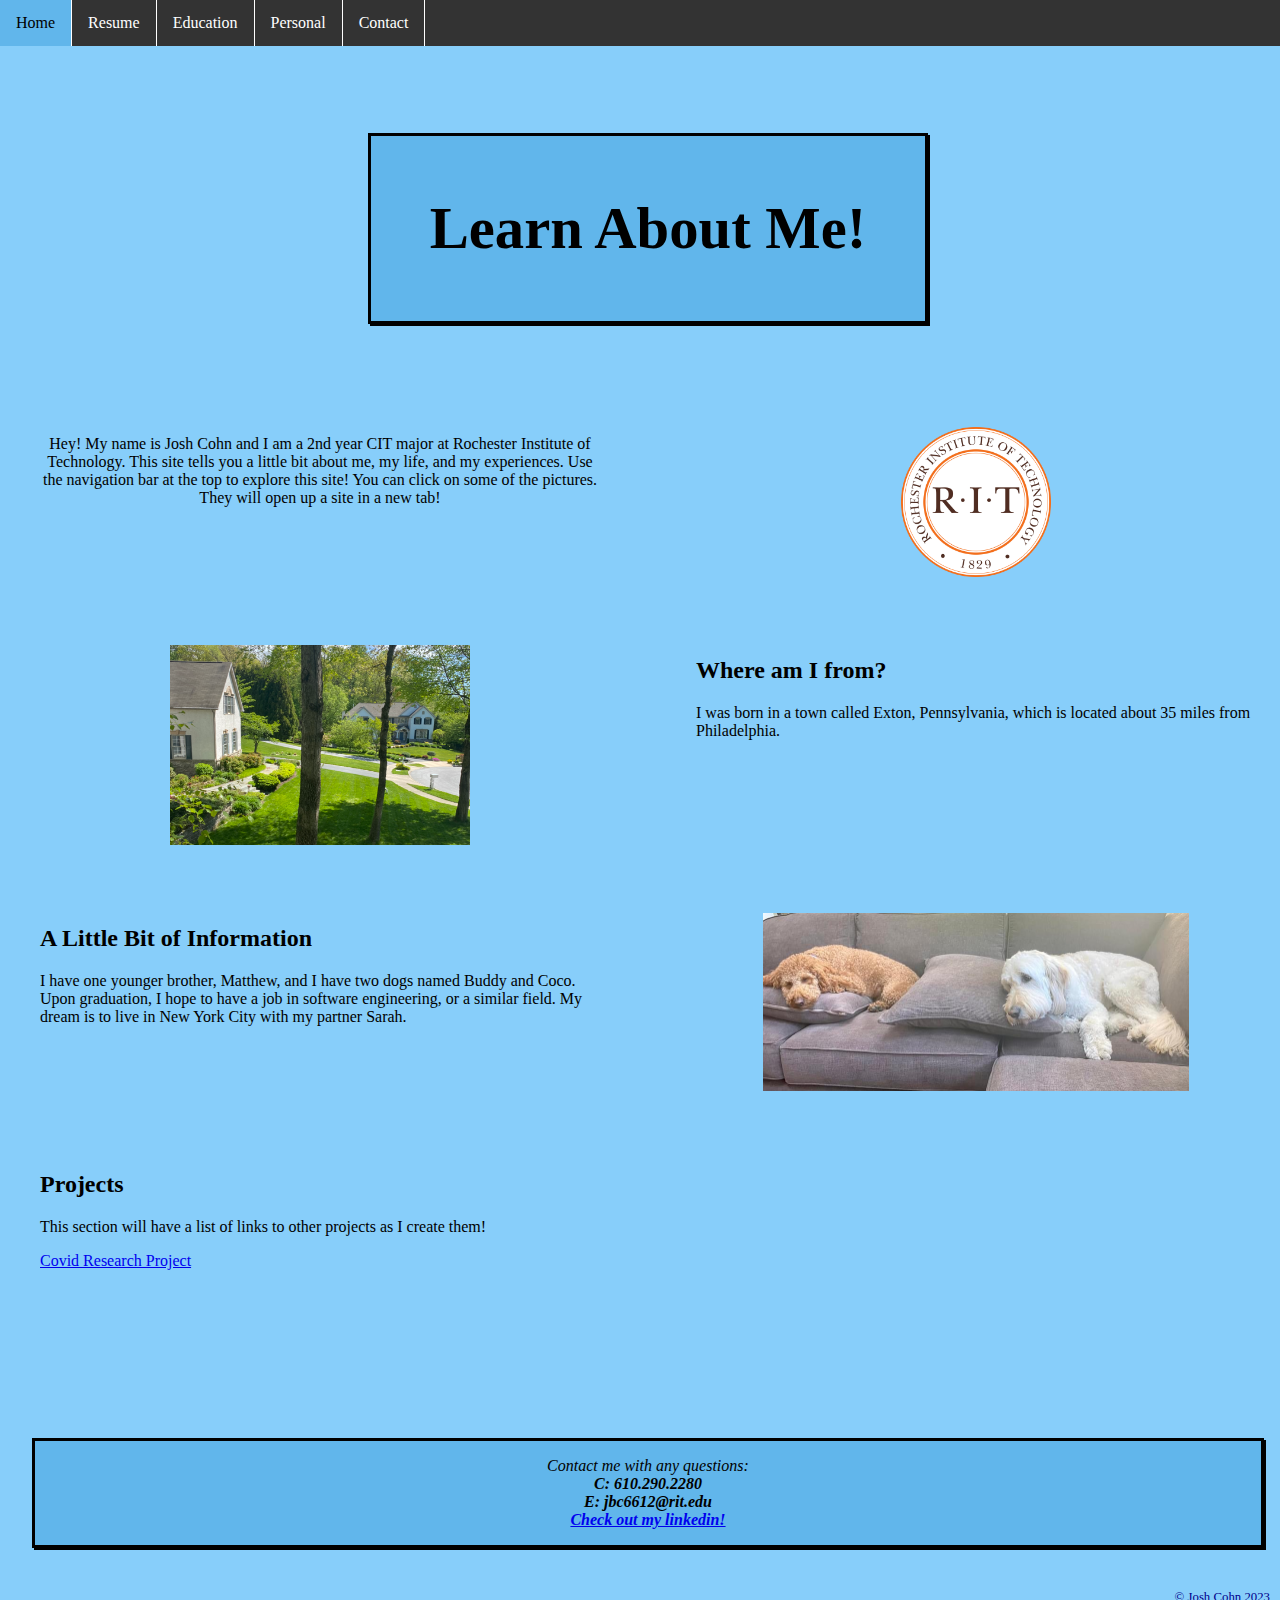
<file: index.html>
<!DOCTYPE html>
<html lang="en">
    <head>
        <title>About Me!</title> 
        <meta charset="utf-8">
        <meta name="viewport" content="width=device-width, initial-scale=1">
		<link rel="stylesheet" href="assets/CSS/styles.css">
	</head>
	
    <body>
		<div class="grid-container">
			<div class="navi">			
				<ul class="nav">
					<li class=nav><a class="active" href="index.html">Home</a></li>
					<li class=nav><a href="resume.html">Resume</a></li>
					<li class=nav><a href="education.html">Education</a></li>
					<li class=nav><a href="personal.html">Personal</a></li>
					<li class=nav><a href="contact.html">Contact</a></li>
				</ul>		
				
			</div>

			
			
			<div class="img1">
				<a href="https://www.rit.edu/" target="_blank"><img src="assets/media/rit.jpeg" alt="RIT logo" width="150" height="150"></a>
			</div>

			<div class="myhead">
				<h1 id=myHeader>Learn About Me!</h1>
			</div>
			


			<div class="header">
				<p>Hey! My name is Josh Cohn and I am a 2nd year CIT major at Rochester
				Institute of Technology. This site tells you a little bit
				about me, my life, and my experiences. Use the navigation bar
				at the top to explore this site! You can click on some of the pictures. They 
				will open up a site in a new tab!</p>
			</div>	

			<div class="img2">
				<a href="https://www.westwhiteland.org/" target="_blank"><img src="assets/media/exton.png" alt="Exton, PA" width="300" height="200"></a>
			</div>

			<div class="main1">
				<h2>Where am I from?</h2>
				<p>I was born in a town called Exton, Pennsylvania, which is located about
				35 miles from Philadelphia.</p>
			</div>
				
			<div class="img3">
				<a href="https://www.petfinder.com/" target="_blank"><img src="assets/media/dogs.png" alt="Dogs!" width="426" height="178"></a>
			</div>

			<div class="main2">
				<h2>A Little Bit of Information</h2>
				<p>I have one younger brother, Matthew, and I have two dogs named Buddy and Coco. Upon graduation, 
					I hope to have a job in software engineering, or a similar field. My dream is to live
					in New York City with my partner Sarah. </p>
			</div>

			<div class="main3">
				<h2 class=topSpace>Projects</h2>
				<p>This section will have a list of links to other projects as I create them!</p>
				
				<p><a href="projects/project2/index.html">Covid Research Project</a></p>
			</div>
				
			<div class="footer">
				<p class="contact" ><em>Contact me with any questions:<br /><strong>C: 610.290.2280<br />
				E: jbc6612@rit.edu<br /><a href="https://www.linkedin.com/in/josh-cohn-2226061ba/" target="_blank">Check out my linkedin!</a></strong></em></p>
				</div>	
				
				
			</div>

			<footer><p class="copyright">&copy; Josh Cohn 2023</p></footer>
			
		</div>
    </body>
</html>
</file>
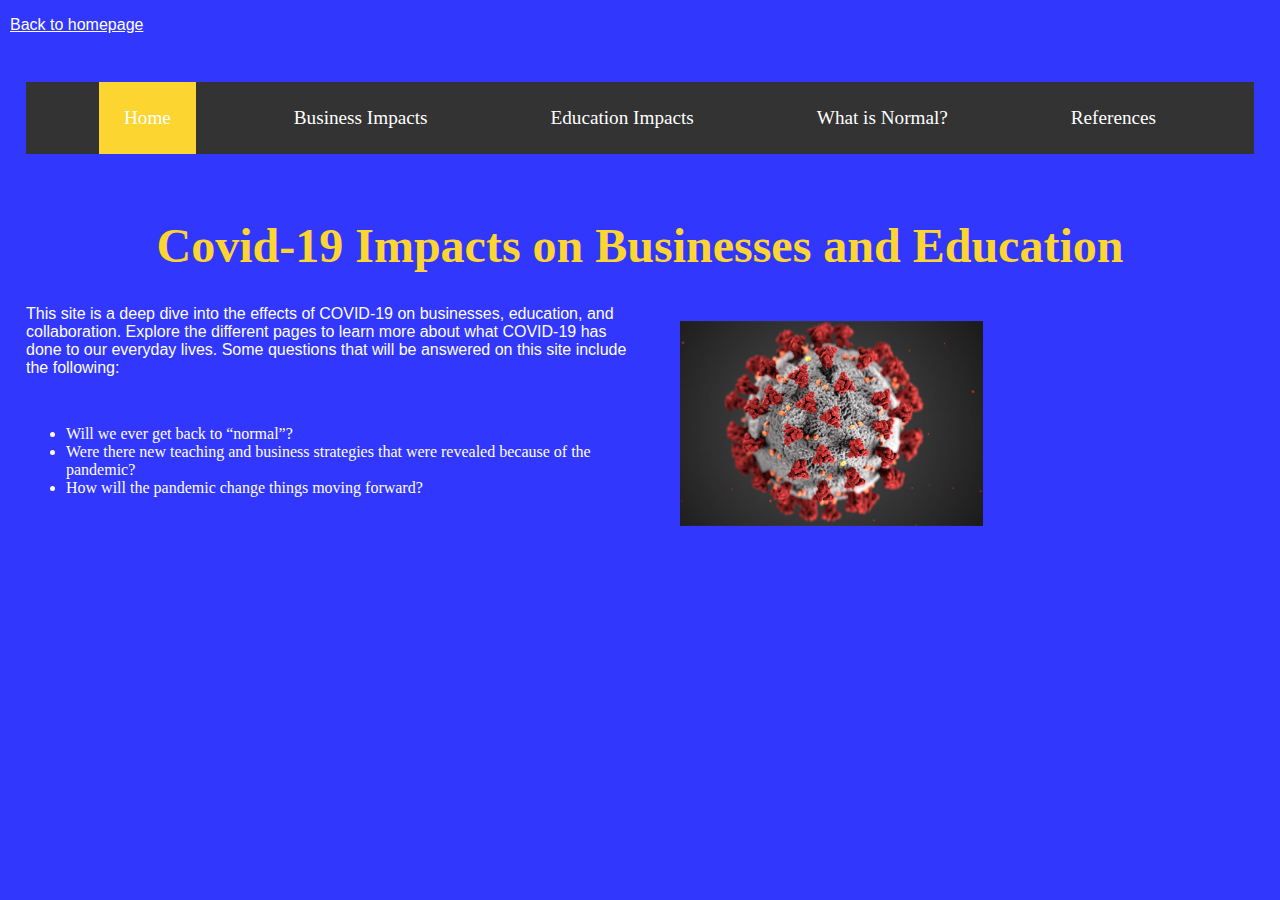
<file: projects/project2/index.html>
<!DOCTYPE html>
<html lang="en">
    <head>
        <title>Covid Impacts on Businesses, Education, and Colaboration</title> 
        <meta charset="utf-8">
        <meta name="viewport" content="width=device-width, initial-scale=1">
		<link rel="stylesheet" href="assets/CSS/style.css">
	</head>
	
    <body>
        <p><a href="../../index.html">Back to homepage</a></p>
        <div class="index-grid">
            <div class="nav">
                <ul class=nav>
                    <li class=nav><a class="active" href="index.html">Home</a></li>
                    <li class=nav><a href="business.html">Business Impacts</a></li>
                    <li class=nav><a href="education.html">Education Impacts</a></li>
                    <li class=nav><a href="normal.html">What is Normal?</a></li>
                    <li class=nav><a href="references.html">References</a></li>
                </ul>
            </div>

            <div class="header">
                <h1 id="myHeader">Covid-19 Impacts on Businesses and Education</h1>
            </div>
            
            <div class="main">
                <p>This site is a deep dive into the effects of COVID-19 on
                    businesses, education, and collaboration. Explore the different
                    pages to learn more about what COVID-19 has done to our
                    everyday lives. Some questions that will be answered on this site include the following:
                </p>

                <ul>
                    <li>Will we ever get back to “normal”?</li>
                    <li>Were there new teaching and business strategies that were revealed because of the pandemic?</li>
                    <li>How will the pandemic change things moving forward?</li>
                </ul>
            </div>

            <div class="img1">
                <img class="center" src="assets/media/cov.jpg" alt="Covid Molecule" height="auto" width="50%">
            </div>

        </div>
    </body>
</html>
</file>
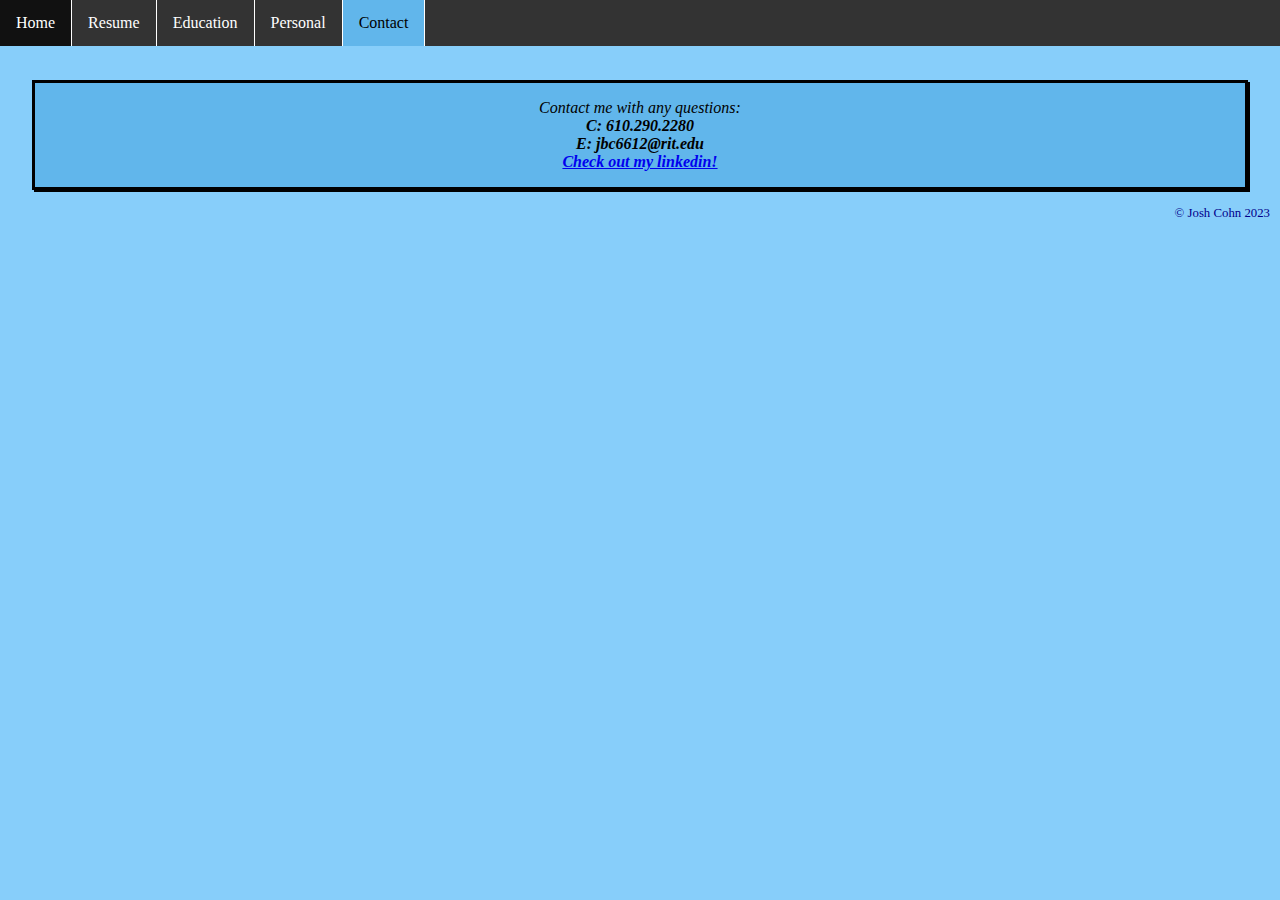
<file: contact.html>
<!DOCTYPE html>
<html lang="en">
    <head>
        <title>Contact Me!</title> 
        <meta charset="utf-8">
        <meta name="viewport" content="width=device-width, initial-scale=1">
		<link rel="stylesheet" href="assets/CSS/styles.css">
	</head>
	
    <body>
		<div class="navi">			
			<ul class=nav>
				<li class=nav><a href="index.html">Home</a></li>
				<li class=nav><a href="resume.html">Resume</a></li>
				<li class=nav><a href="education.html">Education</a></li>
				<li class=nav><a href="personal.html">Personal</a></li>
				<li class=nav><a class="active" href="contact.html">Contact</a></li>
			</ul>			
		</div>
		
		<div class="footer">	
			
			<p class="contact" ><em>Contact me with any questions:<br /><strong>C: 610.290.2280<br />
			E: jbc6612@rit.edu<br /><a href="https://www.linkedin.com/in/josh-cohn-2226061ba/" target="_blank">Check out my linkedin!</a></strong></em></p>
		</div>	
		
		<footer><p class="copyright">&copy; Josh Cohn 2023</p></footer>
		
		
    </body>
</html>
</file>
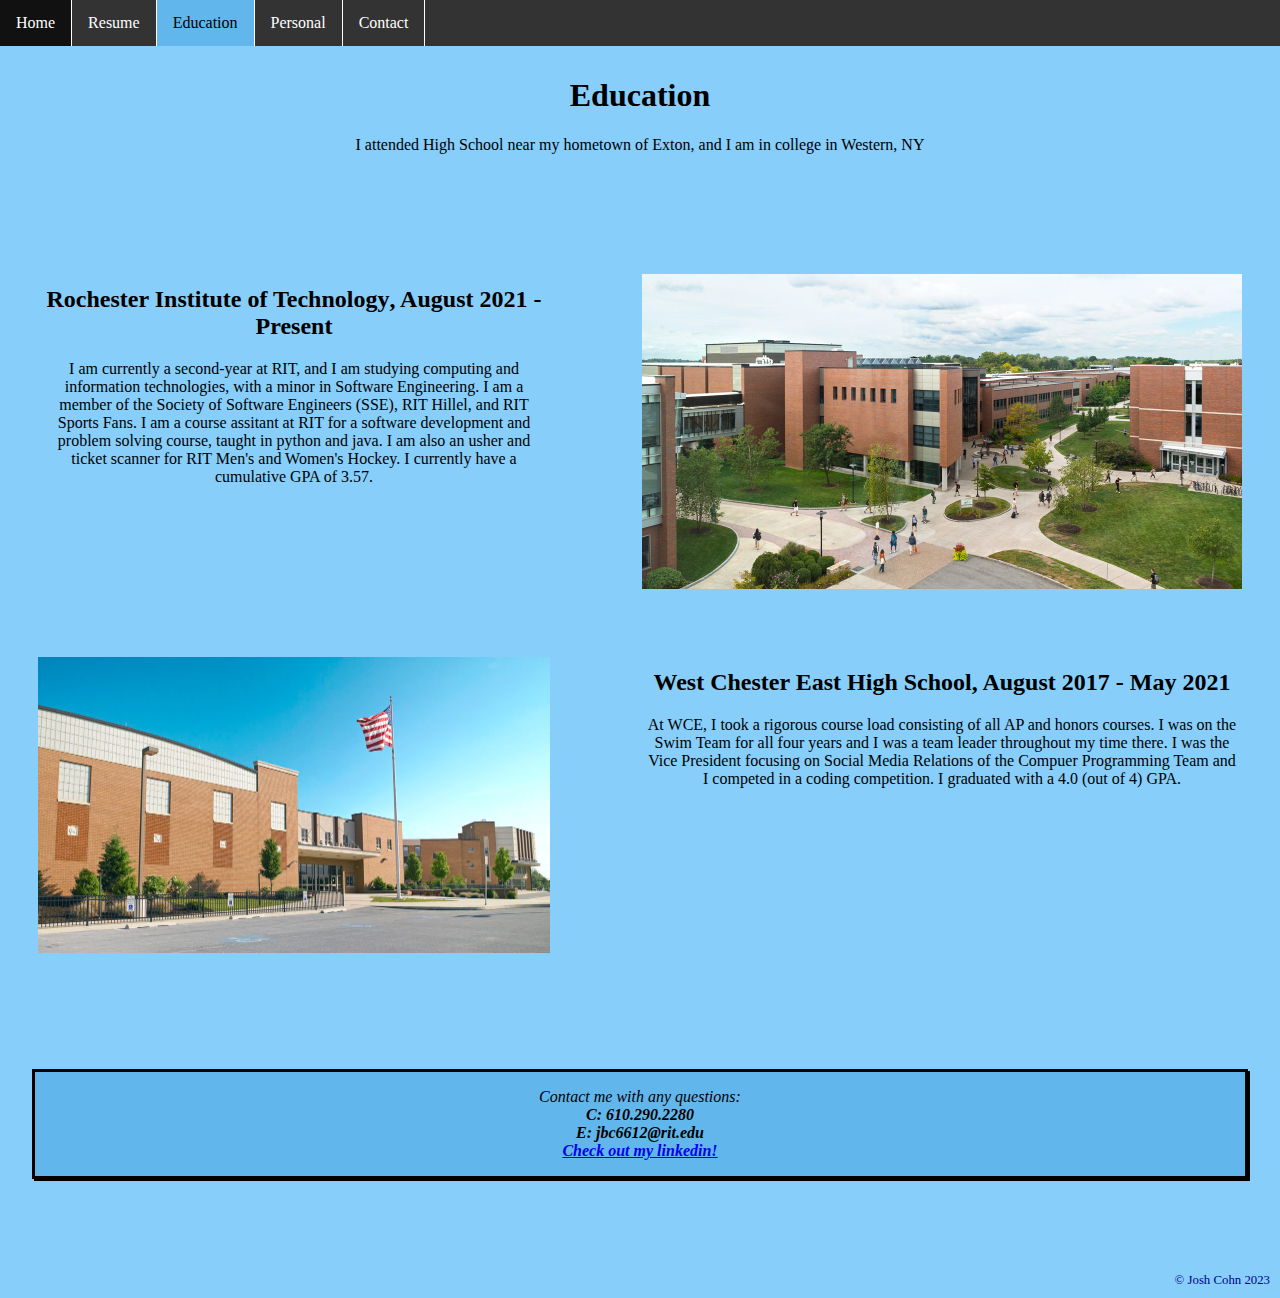
<file: education.html>
<!DOCTYPE html>
<html lang="en">
    <head>
        <title>Education</title> 
        <meta charset="utf-8">
        <meta name="viewport" content="width=device-width, initial-scale=1">
		<link rel="stylesheet" href="assets/CSS/styles.css">
	</head>
	
    <body>
		<div class="edu-container">
			<div class="navi">			
				<ul class=nav>
					<li class=nav><a href="index.html">Home</a></li>
					<li class=nav><a href="resume.html">Resume</a></li>
					<li class=nav><a class="active" href="education.html">Education</a></li>
					<li class=nav><a href="personal.html">Personal</a></li>
					<li class=nav><a href="contact.html">Contact</a></li>
				</ul>
			</div>

			<div class="header">
				<h1>Education</h1>
				<p>I attended High School near my hometown of Exton, and I am in college in Western, NY</p>
			</div>

			<div class="img1">
				<a href="https://www.rit.edu/" target="_blank"><img src="assets/media/rit_campus.jpg" alt="RIT campus" width="600" height="315"></a>
			</div>

			<div class="main1">
				<h2><strong>Rochester Institute of Technology</strong>, August 2021 - Present</h2>
				
				<p>I am currently a second-year at RIT, and I am studying computing and information technologies, with a minor in 
					Software Engineering. I am
					a member of the Society of Software Engineers (SSE), RIT Hillel, and RIT Sports Fans. I am a course assitant at RIT for
					a software development and problem solving course, taught in python and java. I am also an usher and ticket
					scanner for RIT Men's and Women's Hockey. I currently have a cumulative GPA of 3.57.
				</p>
			</div>

			<br>
			<br>
			
			<div class="img2">
				<a href="https://www.wcasd.net/ehs" target="_blank"><img src="assets/media/EHS.jpg" alt="East High School campus" width="512" height="296"></a>
			</div>

			<div class="main2">

				<h2><strong>West Chester East High School</strong>, August 2017 - May 2021</h2>
				<p>
					At WCE, I took a rigorous course load consisting of all AP and honors courses. I was on the Swim Team for all
					four years and I was a team leader throughout my time there. I was the Vice President focusing on Social Media
					Relations of the Compuer Programming Team and I competed in a coding competition. I graduated with a 4.0 (out of 4)
					GPA.
				</p>
			</div>
		
			<div class="footer">
				<p class="contact" ><em>Contact me with any questions:<br /><strong>C: 610.290.2280<br />
				E: jbc6612@rit.edu<br /><a href="https://www.linkedin.com/in/josh-cohn-2226061ba/" target="_blank">Check out my linkedin!</a></strong></em></p>
			</div>
		</div>	
		
		<footer><p class="copyright">&copy; Josh Cohn 2023</p></footer>
		
		
    </body>
</html>
</file>
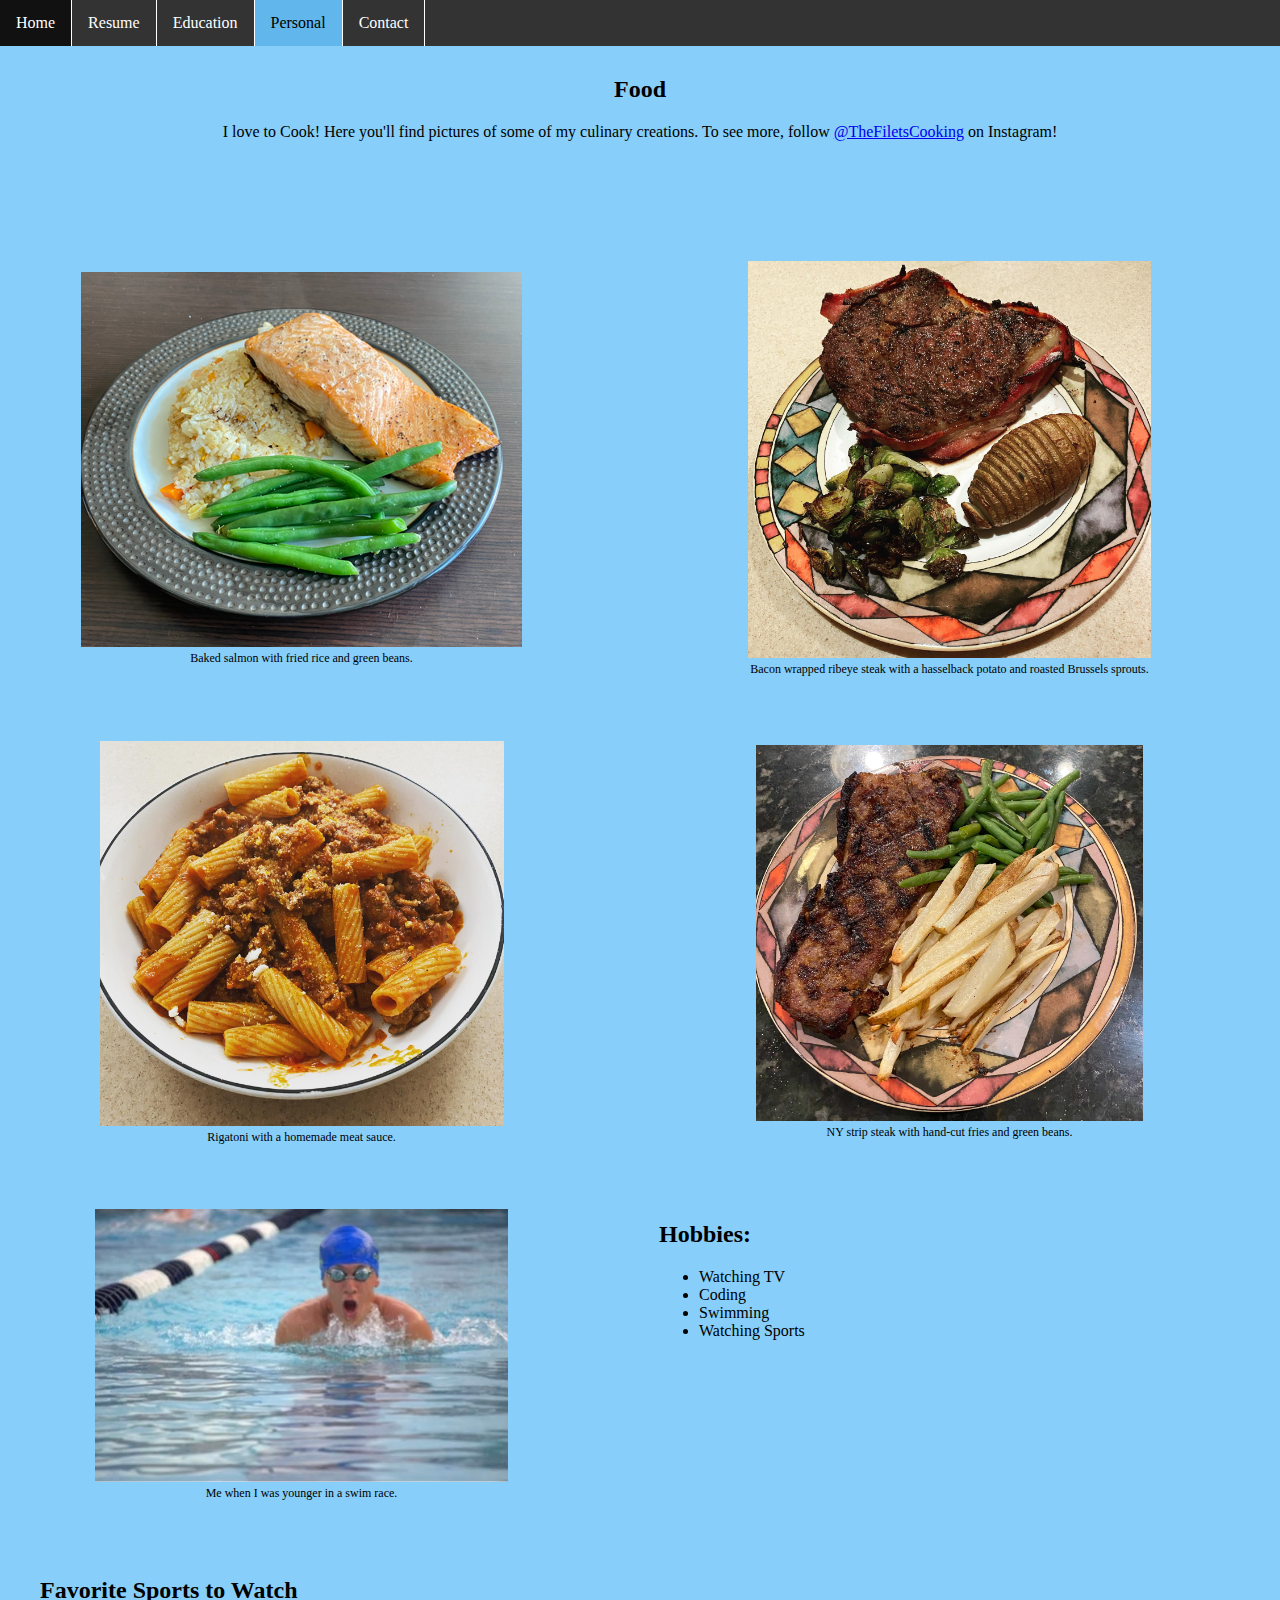
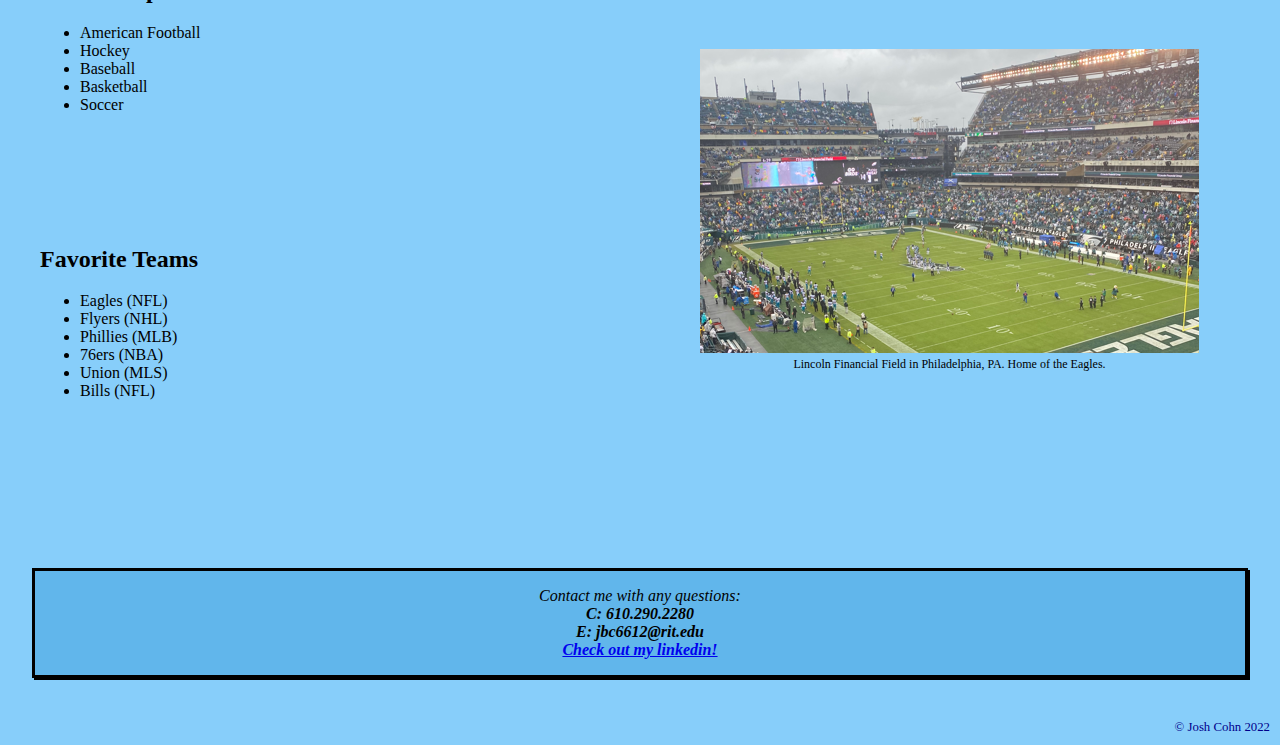
<file: personal.html>
<!DOCTYPE html>
<html lang="en">
    <head>
        <title>Personal</title> 
        <meta charset="utf-8">
        <meta name="viewport" content="width=device-width, initial-scale=1">
		<link rel="stylesheet" href="assets/CSS/styles.css">
	</head>
	
    <body>
		<div class="food-container">
			<div class="navi">		
				<ul class=nav>
					<li class=nav><a href="index.html">Home</a></li>
					<li class=nav><a href="resume.html">Resume</a></li>
					<li class=nav><a href="education.html">Education</a></li>
					<li class=nav><a class="active" href="personal.html">Personal</a></li>
					<li class=nav><a href="contact.html">Contact</a></li>
				</ul>
			</div>
			
			<div class="header">
				<h2>Food</h2>
				<p>I love to Cook! Here you'll find pictures of some of my culinary creations. To see more, follow <a href="https://www.instagram.com/thefiletscooking/" target="_blank">@TheFiletsCooking</a> on Instagram!</p>
			</div>	
			
			<div class="img1">
				<img src="assets/media/salmon.png" alt="Salmon">
				<figcaption>Baked salmon with fried rice and green beans.</figcaption>
			</div>

			<div class="img2">
				<img src="assets/media/baconSteak.png" alt="Bacon Wrapped Steak">
				<figcaption>Bacon wrapped ribeye steak with a hasselback potato and roasted Brussels sprouts.</figcaption>
			</div>

			<div class="img3">
				<img src="assets/media/meatSauce.png" alt="Meat Sauce">
				<figcaption>Rigatoni with a homemade meat sauce.</figcaption>
			</div>

			<div class="img4">
				<img src="assets/media/steak.png" alt="Steak">
				<figcaption>NY strip steak with hand-cut fries and green beans.</figcaption>
			</div>
			
			<div class="main1">
				<h2>Hobbies:</h2>	
				<ul>
					<li>Watching TV</li>
					<li>Coding</li>
					<li>Swimming</li>
					<li>Watching Sports</li>
				</ul>
			</div>
				
			<div class="img5">
				<img src="assets/media/swim.jpg" alt="Swimming" width="413" height="273">
				<figcaption>Me when I was younger in a swim race.</figcaption>
			</div>
			
			
			<div class="main2">
				<h2>Favorite Sports to Watch</h2>
				<ul>
					<li>American Football</li>
					<li>Hockey</li>
					<li>Baseball</li>
					<li>Basketball</li>
					<li>Soccer</li>
				</ul>
			</div>
			
			<div class="img6">
				<a href="https://www.lincolnfinancialfield.com/" target="_blank"><img src="assets/media/eagles.png" alt="Eagles Game"></a>
				<figcaption>Lincoln Financial Field in Philadelphia, PA. Home of the Eagles.</figcaption>
			</div>
			
			<div class="main3">
				<h2>Favorite Teams</h2>
				<ul>
					<li>Eagles (NFL)</li>
					<li>Flyers (NHL)</li>
					<li>Phillies (MLB)</li>
					<li>76ers (NBA)</li>
					<li>Union (MLS)</li>
					<li>Bills (NFL)</li>
				</ul>
			</div>	
			
			<div class="footer">
				<p class="contact" ><em>Contact me with any questions:<br /><strong>C: 610.290.2280<br />
				E: jbc6612@rit.edu<br /><a href="https://www.linkedin.com/in/josh-cohn-2226061ba/" target="_blank">Check out my linkedin!</a></strong></em></p>
			</div>
		</div>

		<footer><p class="copyright">&copy; Josh Cohn 2022</p></footer>
		
		
    </body>
</html>
</file>
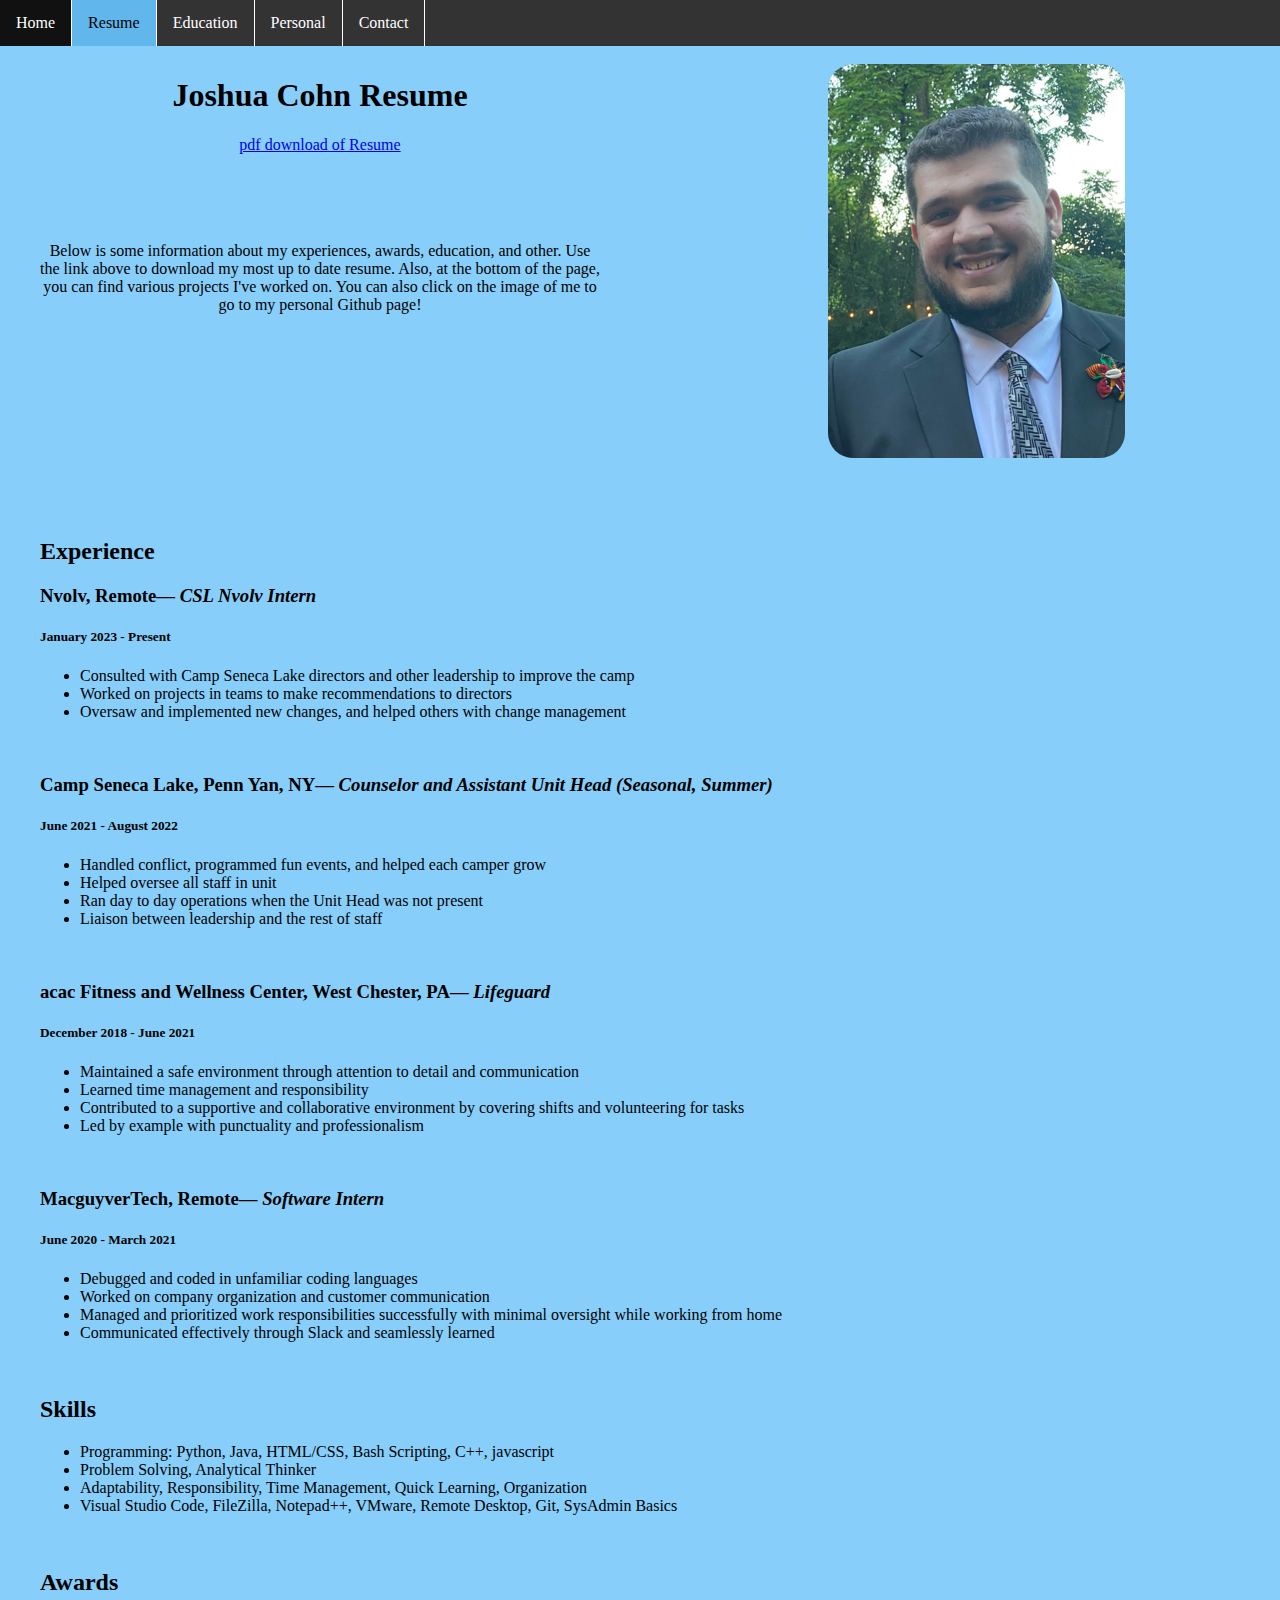
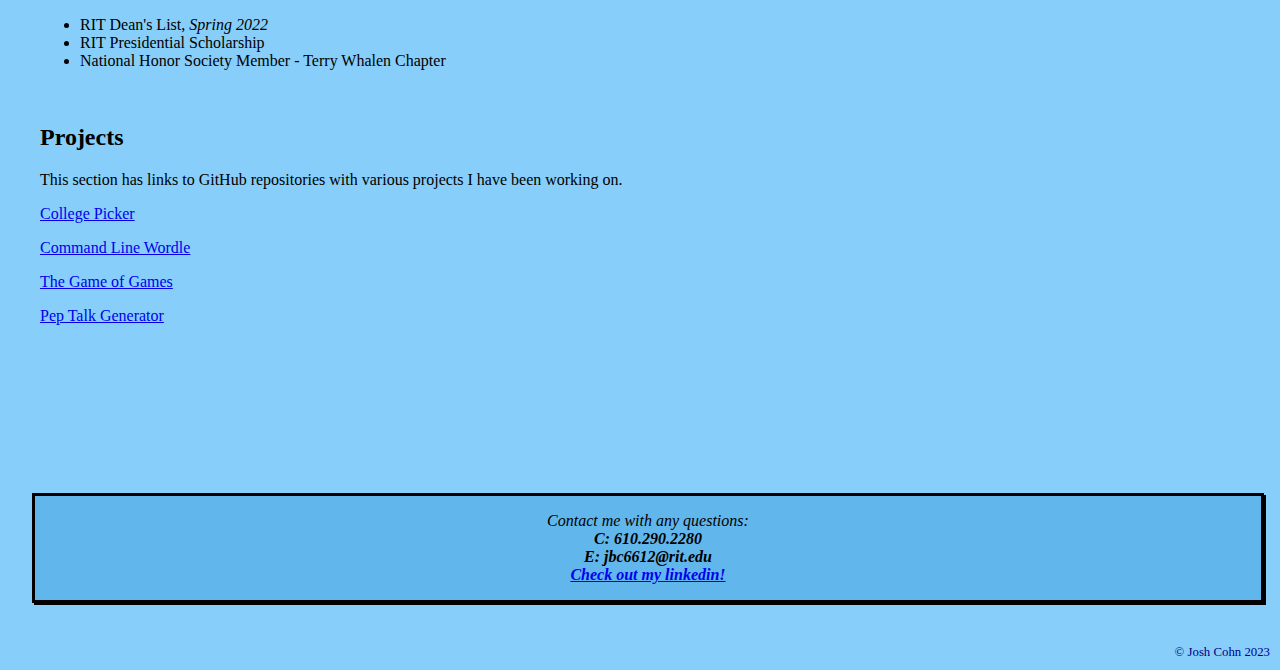
<file: resume.html>
<!DOCTYPE html>
<html lang="en">
    <head>
        <title>Resume</title> 
        <meta charset="utf-8">
        <meta name="viewport" content="width=device-width, initial-scale=1">
		<link rel="stylesheet" href="assets/CSS/styles.css">
	</head>
	
    <body>
		<div class="resume-container">
			<div class="navi">			
				<ul class=nav>
					<li class=nav><a href="index.html">Home</a></li>
					<li class=nav><a class="active" href="resume.html">Resume</a></li>
					<li class=nav><a href="education.html">Education</a></li>
					<li class=nav><a href="personal.html">Personal</a></li>
					<li class=nav><a href="contact.html">Contact</a></li>
				</ul>
			</div>

			<div class="header">
				<h1>Joshua Cohn Resume</h1>
				<a href="assets/Cohn_resume.pdf" download>pdf download of Resume</a>
				<br>
				<br>
				<br>
				<br>
				<br>
				<p>Below is some information about my experiences, awards, education, and other.
					Use the link above to download my most up to date resume. Also, at the bottom
					of the page, you can find various projects I've worked on. You can also
					click on the image of me to go to my personal Github page!
				</p>
			</div>

			<div class="img1">
				<a href ="https://github.com/joshcohn27" target="_blank"><img src="assets/media/cohn.png" alt="Josh Cohn" style="border-radius: 25px;"></a>
			</div>
			

			<div class="main1">
				<div>
					<h2>Experience</h2>
					<div>
						<h3><strong>Nvolv, </strong>Remote&mdash; <em>CSL Nvolv Intern</em></h3>
						<h5>January 2023 - Present</h5>
						<ul>
							<li>Consulted with Camp Seneca Lake directors and other leadership to improve the camp</li>
							<li>Worked on projects in teams to make recommendations to directors</li>
							<li>Oversaw and implemented new changes, and helped others with change management</li>
						</ul>
					</div>	
					
					<br>
					<h3><strong>Camp Seneca Lake, </strong>Penn Yan, NY&mdash; <em>Counselor and Assistant Unit Head (Seasonal, Summer)</em></h3>
					<h5>June 2021 - August 2022</h5>
					<ul>
						<li>Handled conflict, programmed fun events, and helped each camper grow</li>
						<li>Helped oversee all staff in unit</li>
						<li>Ran day to day operations when the Unit Head was not present</li>
						<li>Liaison between leadership and the rest of staff</li>
					</ul>
				</div>

				<br>
				<div>
					<h3><strong>acac Fitness and Wellness Center, </strong>West Chester, PA&mdash; <em>Lifeguard</em></h3>
					<h5>December 2018 - June 2021</h5>
					<ul>
						<li>Maintained a safe environment through attention to detail and communication</li>
						<li>Learned time management and responsibility</li>
						<li>Contributed to a supportive and collaborative environment by covering shifts and volunteering for tasks</li>
						<li>Led by example with punctuality and professionalism</li>
					</ul>
				</div>

				<br>
				
				<div>
					<h3><strong>MacguyverTech, </strong>Remote&mdash; <em>Software Intern</em></h3>
					<h5>June 2020 - March 2021</h5>
					<ul>
						<li>Debugged and coded in unfamiliar coding languages</li>
						<li>Worked on company organization and customer communication</li>
						<li>Managed and prioritized work responsibilities successfully with minimal oversight while working from home</li>
						<li>Communicated effectively through Slack and seamlessly learned</li>
					</ul>
				</div>	
				
				<br>

				<div>
					<h2>Skills</h2>
					<ul>
						<li>Programming: Python, Java, HTML/CSS, Bash Scripting, C++, javascript</li>
						<li>Problem Solving, Analytical Thinker</li>
						<li>Adaptability, Responsibility, Time Management, Quick Learning, Organization</li>
						<li>Visual Studio Code, FileZilla, Notepad++, VMware, Remote Desktop, Git, SysAdmin Basics</li>
					</ul>
				</div>	
				
				<br>

				<div>
					<h2>Awards</h2>
					<ul>
						<li>RIT Dean's List, <em>Spring 2022</em></li>
						<li>RIT Presidential Scholarship</li>
						<li>National Honor Society Member - Terry Whalen Chapter</li>
					</ul>
				</div>	
				
				<br>
				
				<div>
					<h2>Projects</h2>
					<p>This section has links to GitHub repositories with various projects I have been working on.</p>
					<p><a href="https://github.com/joshcohn27/CollegePicker" target="_blank">College Picker</a></p>
					<p><a href="https://github.com/joshcohn27/Command_Line_Wordle" target="_blank">Command Line Wordle</a></p>
					<p><a href="https://github.com/joshcohn27/BrickHack8" target="_blank">The Game of Games</a></p>
					<p><a href="https://github.com/joshcohn27/PepTalkGenerator" target="_blank">Pep Talk Generator</a></p>
					
				</div>	
			</div>	

				
			<div class="footer">	
				<p class="contact" ><em>Contact me with any questions:<br /><strong>C: 610.290.2280<br />
				E: jbc6612@rit.edu<br /><a href="https://www.linkedin.com/in/josh-cohn-2226061ba/" target="_blank">Check out my linkedin!</a></strong></em></p>
			</div>

		</div>		
		
		<footer><p class="copyright">&copy; Josh Cohn 2023</p></footer>
		
		
    </body>
</html>
</file>
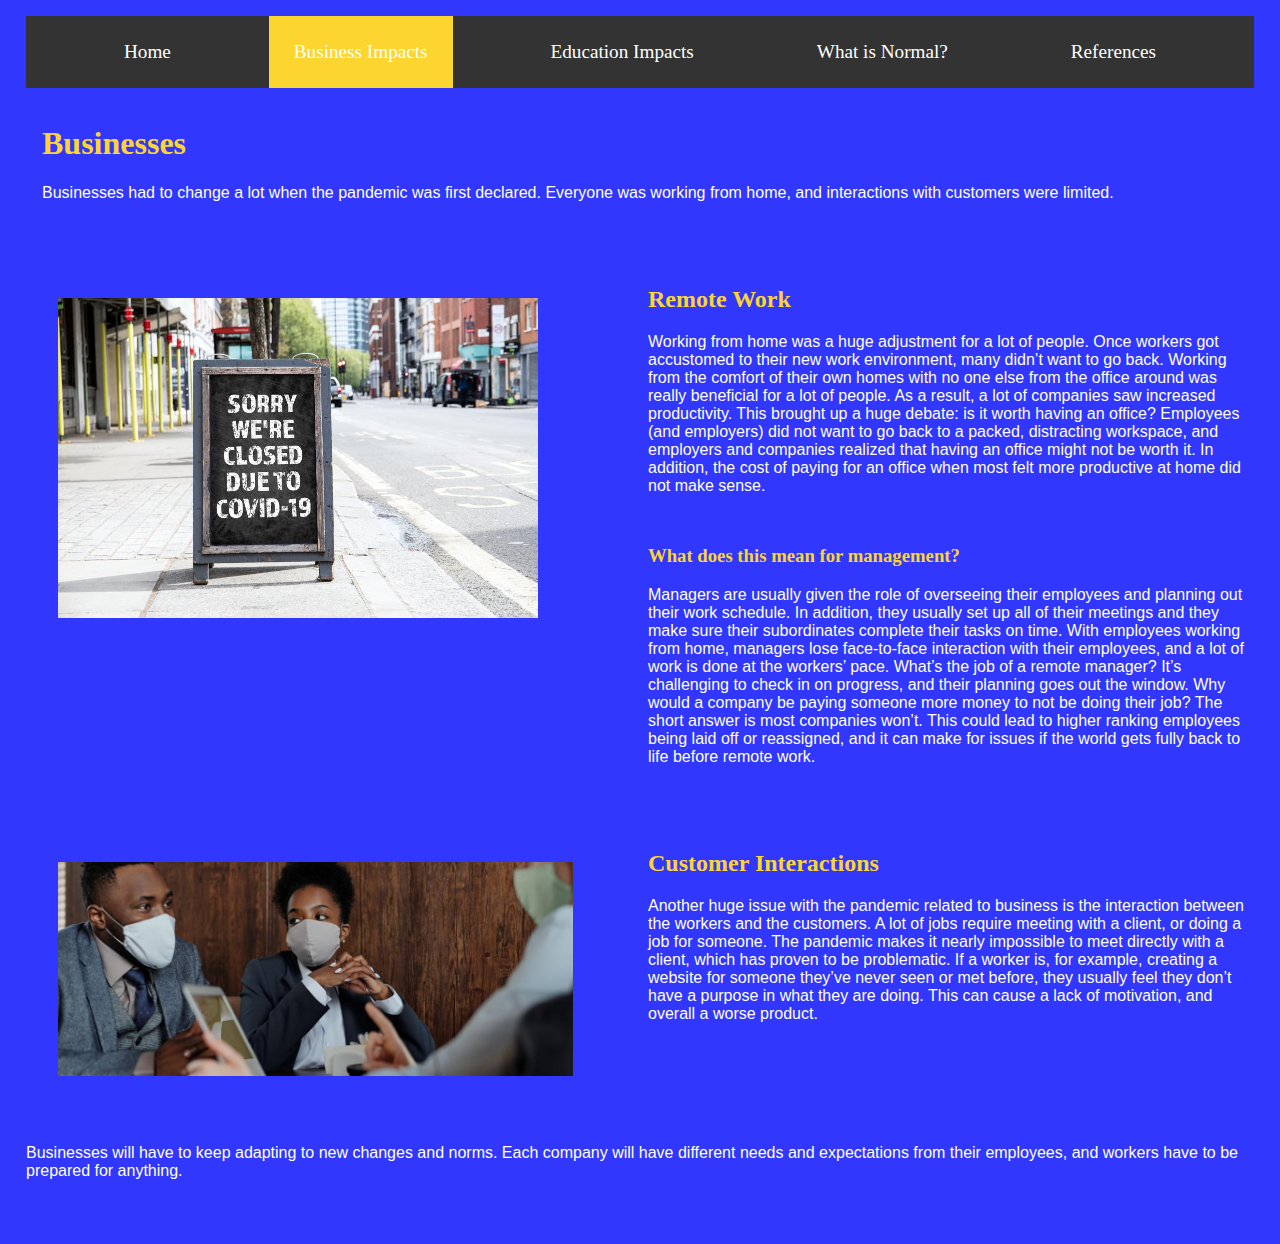
<file: projects/project2/business.html>
<!DOCTYPE html>
<html lang="en">
    <head>
        <title>Business Impacts</title> 
        <meta charset="utf-8">
        <meta name="viewport" content="width=device-width, initial-scale=1">
		<link rel="stylesheet" href="assets/CSS/style.css">
	</head>
	
    <body>	
        <div class="grid-container">
            <div class="nav">			
                <ul class=nav>
                    <li class=nav><a href="index.html">Home</a></li>
                    <li class=nav><a class="active" href="business.html">Business Impacts</a></li>
                    <li class=nav><a href="education.html">Education Impacts</a></li>
                    <li class=nav><a href="normal.html">What is Normal?</a></li>
                    <li class=nav><a href="references.html">References</a></li>
                </ul>
            </div>
            
            <div class="header">
                <h1>Businesses</h1>
                <p class="intro">Businesses had to change a lot when the pandemic was first declared. Everyone was
                    working from home, and interactions with customers were limited.
                </p>
            </div>

        
            <div class="img1">
                <img class="center" src="assets/media/bus1.jpg" width="480" height="320" alt="BusinessShutdown">
            </div>

            <div class="img2">
                <img class="center" src="assets/media/bus2.jpg" alt="Face To Face">
            </div>

            <div class="main">
                
                <h2>Remote Work</h2>
                <p>
                    Working from home was a huge adjustment for a lot of people. Once workers got accustomed
                    to their new work environment, many didn’t want to go back. Working from the comfort of their
                    own homes with no one else from the office around was really beneficial for a lot of people.
                    As a result, a lot of companies saw increased productivity. This brought up a huge debate: is
                    it worth having an office? Employees (and employers) did not want to go back to a packed,
                    distracting workspace, and employers and companies realized that having an office might not be
                    worth it. In addition, the cost of paying for an office when most felt more productive at home 
                    did not make sense.
                </p>

                <h3>What does this mean for management?</h3>
                <p>
                    Managers are usually given the role of overseeing their employees and planning out their work
                    schedule. In addition, they usually set up all of their meetings and they make sure their subordinates
                    complete their tasks on time. With employees working from home, managers lose face-to-face interaction
                    with their employees, and a lot of work is done at the workers’ pace. What’s the job of a remote
                    manager? It’s challenging to check in on progress, and their planning goes out the window. Why would
                    a company be paying someone more money to not be doing their job? The short answer is most companies
                    won’t. This could lead to higher ranking employees being laid off or reassigned, and it can make for
                    issues if the world gets fully back to life before remote work.
                </p>
            </div>

            <div class="main2">
                <h2>Customer Interactions</h2>
                <p>
                    Another huge issue with the pandemic related to business is the interaction between the workers
                    and the customers. A lot of jobs require meeting with a client, or doing a job for someone. The
                    pandemic makes it nearly impossible to meet directly with a client, which has proven to be problematic.
                    If a worker is, for example, creating a website for someone they’ve never seen or met before, they
                    usually feel they don’t have a purpose in what they are doing. This can cause a lack of motivation,
                    and overall a worse product. 
                </p>
            </div>
            

            <div class="footer">
                <p>
                    Businesses will have to keep adapting to new changes and norms. Each company will have different
                    needs and expectations from their employees, and workers have to be prepared for anything.
                </p>
            </div>

        </div>
    </body>
</html>
</file>
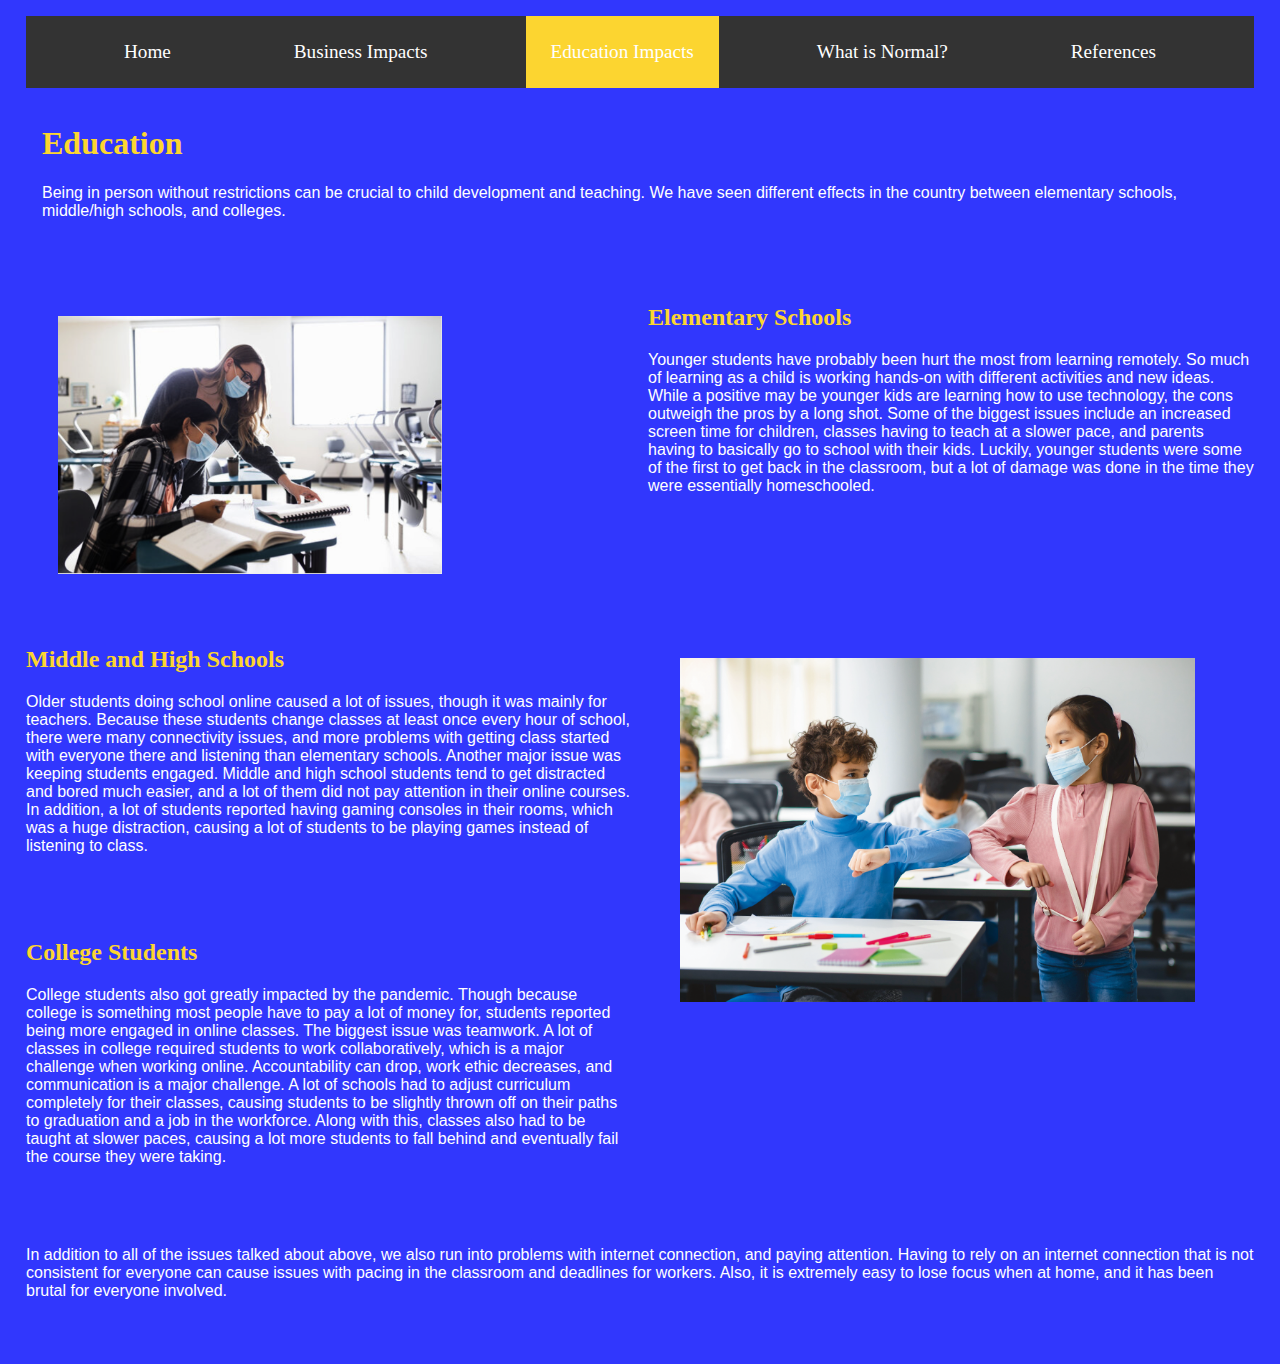
<file: projects/project2/education.html>
<!DOCTYPE html>
<html lang="en">
    <head>
        <title>Education Impacts</title> 
        <meta charset="utf-8">
        <meta name="viewport" content="width=device-width, initial-scale=1">
		<link rel="stylesheet" href="assets/CSS/style.css">
	</head>
	
    <body>	
        <div class="edu-grid">
			<div class="nav">
                <ul class=nav>
                    <li class=nav><a href="index.html">Home</a></li>
                    <li class=nav><a href="business.html">Business Impacts</a></li>
                    <li class=nav><a class="active" href="education.html">Education Impacts</a></li>
                    <li class=nav><a href="normal.html">What is Normal?</a></li>
                    <li class=nav><a href="references.html">References</a></li>
                </ul>	
            </div>
            
            <div class="header">
                <h1>Education</h1>
                <p class="intro">
                    Being in person without restrictions can be crucial to child development and
                    teaching. We have seen different effects in the country between elementary schools,
                    middle/high schools, and colleges.
                </p>
            </div>



            
            <div class="img1">
                <img class="center" src="assets/media/teacher_student_covid.png" height="258" width="384" alt="StudentTeacherCovid">
            </div>

            <div class="img2">
                <img class="center" src="assets/media/sch.png" max-width="700" max-height="auto" alt="Students Covid">
            </div>
                

            <div class="main1">
                <h2>Elementary Schools</h2>
                <p>
                    Younger students have probably been hurt the most from learning remotely. So 
                    much of learning as a child is working hands-on with different activities and 
                    new ideas. While a positive may be younger kids are learning how to use technology, 
                    the cons outweigh the pros by a long shot. Some of the biggest issues include an 
                    increased screen time for children, classes having to teach at a slower pace, and 
                    parents having to basically go to school with their kids. Luckily, younger students 
                    were some of the first to get back in the classroom, but a lot of damage was done 
                    in the time they were essentially homeschooled.
                </p>
            </div>

            <div class="main2">
                <h2>Middle and High Schools</h2>
                <p>
                    Older students doing school online caused a lot of issues, though it was mainly 
                    for teachers. Because these students change classes at least once every hour of 
                    school, there were many connectivity issues, and more problems with getting class 
                    started with everyone there and listening than elementary schools. Another major 
                    issue was keeping students engaged. Middle and high school students tend to get 
                    distracted and bored much easier, and a lot of them did not pay attention in their 
                    online courses. In addition, a lot of students reported having gaming consoles in 
                    their rooms, which was a huge distraction, causing a lot of students to be playing 
                    games instead of listening to class.
                </p>
            </div>

            <div class="main3">
                <h2>College Students</h2>
                <p>
                    College students also got greatly impacted by the pandemic. Though because college 
                    is something most people have to pay a lot of money for, students reported being more 
                    engaged in online classes. The biggest issue was teamwork. A lot of classes in college 
                    required students to work collaboratively, which is a major challenge when working online. 
                    Accountability can drop, work ethic decreases, and communication is a major challenge. 
                    A lot of schools had to adjust curriculum completely for their classes, causing students 
                    to be slightly thrown off on their paths to graduation and a job in the workforce. Along 
                    with this, classes also had to be taught at slower paces, causing a lot more students to 
                    fall behind and eventually fail the course they were taking.
                </p>
            </div>

            <div class="footer">
                <p>
                    In addition to all of the issues talked about above, we also run into problems with internet 
                    connection, and paying attention. Having to rely on an internet connection that is not 
                    consistent for everyone can cause issues with pacing in the classroom and deadlines for workers. 
                    Also, it is extremely easy to lose focus when at home, and it has been brutal for everyone involved.
                </p>
            </div>
        </div>


    </body>
</html>
</file>
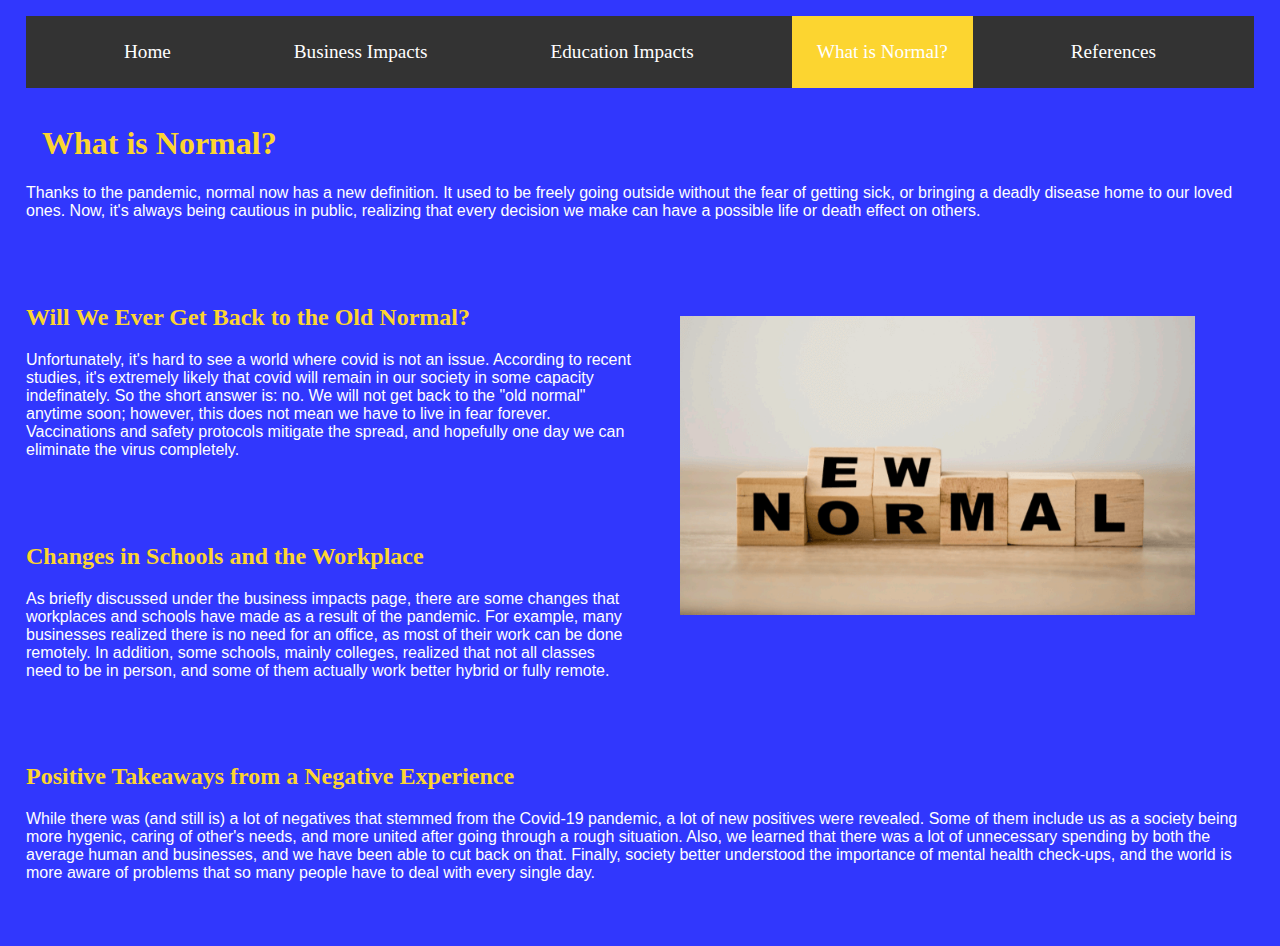
<file: projects/project2/normal.html>
<!DOCTYPE html>
<html lang="en">
    <head>
        <title>Will we ever get back to normal?</title> 
        <meta charset="utf-8">
        <meta name="viewport" content="width=device-width, initial-scale=1">
		<link rel="stylesheet" href="assets/CSS/style.css">
	</head>
	
    <body>	
		<div class="norm-container">
            <div class="nav">
                <ul class=nav>
                    <li class=nav><a href="index.html">Home</a></li>
                    <li class=nav><a href="business.html">Business Impacts</a></li>
                    <li class=nav><a href="education.html">Education Impacts</a></li>
                    <li class=nav><a class="active" href="normal.html">What is Normal?</a></li>
                    <li class=nav><a href="references.html">References</a></li>
                </ul>			
            </div>
            
            <div class="header">
                <h1>What is Normal?</h1>
                <p>
                    Thanks to the pandemic, normal now has a new definition. It used to be freely
                    going outside without the fear of getting sick, or bringing a deadly disease
                    home to our loved ones. Now, it's always being cautious in public, realizing that
                    every decision we make can have a possible life or death effect on others.
                </p>
            </div>
            
            <div class="main1">
                <h2>Will We Ever Get Back to the Old Normal?</h2>
                <p>
                    Unfortunately, it's hard to see a world where covid is not an issue. According to 
                    recent studies, it's extremely likely that covid will remain in our society in some
                    capacity indefinately. So the short answer is: no. We will not get back to the "old normal"
                    anytime soon; however, this does not mean we have to live in fear forever. Vaccinations
                    and safety protocols mitigate the spread, and hopefully one day we can eliminate the 
                    virus completely.
                </p>
            </div>
            
            <div class="main2">
                <h2>Changes in Schools and the Workplace</h2>
                <p>
                    As briefly discussed under the business impacts page, there are some changes that workplaces and schools
                    have made as a result of the pandemic. For example, many businesses realized there is no need for an office,
                    as most of their work can be done remotely. In addition, some schools, mainly colleges, realized 
                    that not all classes need to be in person, and some of them actually work better hybrid or fully remote.
                </p>
            </div>

            <div class="main3">
                <h2>Positive Takeaways from a Negative Experience</h2>
                <p>
                    While there was (and still is) a lot of negatives that stemmed from the Covid-19 pandemic, a lot
                    of new positives were revealed. Some of them include us as a society being more hygenic, caring of other's needs,
                    and more united after going through a rough situation. Also, we learned that there was a lot of unnecessary spending
                    by both the average human and businesses, and we have been able to cut back on that. Finally, society
                    better understood the importance of mental health check-ups, and the world is more aware of
                    problems that so many people have to deal with every single day.
                </p>
            </div>

            <div class="img1">
                <img class="center" src="assets/media/new_normal.png" alt="New Normal">
            </div>
        </div>
    </body>
</html>
</file>
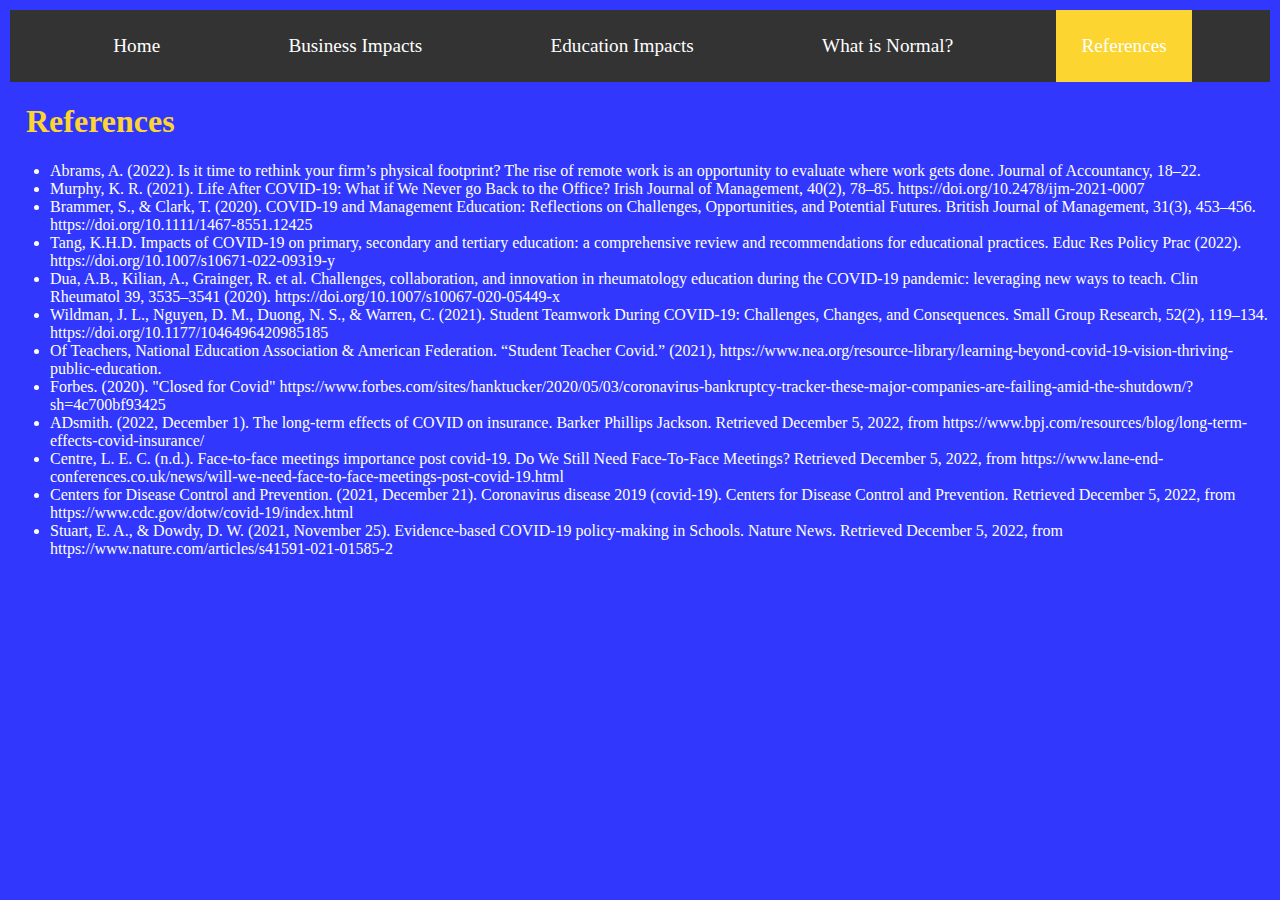
<file: projects/project2/references.html>
<!DOCTYPE html>
<html lang="en">
    <head>
        <title>References</title> 
        <meta charset="utf-8">
        <meta name="viewport" content="width=device-width, initial-scale=1">
		<link rel="stylesheet" href="assets/CSS/style.css">
	</head>
	
    <body>	
		<header>			
			<ul class=nav>
				<li class=nav><a href="index.html">Home</a></li>
				<li class=nav><a href="business.html">Business Impacts</a></li>
				<li class=nav><a href="education.html">Education Impacts</a></li>
				<li class=nav><a href="normal.html">What is Normal?</a></li>
				<li class=nav><a class="active" href="references.html">References</a></li>
			</ul>		
		</header>


        <h1>References</h1>
        <ul>
            <li>Abrams, A. (2022). Is it time to rethink your firm’s physical footprint? The rise of remote work is an opportunity to evaluate where work gets done. Journal of Accountancy, 18–22.</li>
            <li>Murphy, K. R. (2021). Life After COVID-19: What if We Never go Back to the Office? Irish Journal of Management, 40(2), 78–85. https://doi.org/10.2478/ijm-2021-0007</li>
            <li>Brammer, S., & Clark, T. (2020). COVID‐19 and Management Education: Reflections on Challenges, Opportunities, and Potential Futures. British Journal of Management, 31(3), 453–456. https://doi.org/10.1111/1467-8551.12425</li>
            <li>Tang, K.H.D. Impacts of COVID-19 on primary, secondary and tertiary education: a comprehensive review and recommendations for educational practices. Educ Res Policy Prac (2022). https://doi.org/10.1007/s10671-022-09319-y</li>
            <li>Dua, A.B., Kilian, A., Grainger, R. et al. Challenges, collaboration, and innovation in rheumatology education during the COVID-19 pandemic: leveraging new ways to teach. Clin Rheumatol 39, 3535–3541 (2020). https://doi.org/10.1007/s10067-020-05449-x</li>
            <li>Wildman, J. L., Nguyen, D. M., Duong, N. S., & Warren, C. (2021). Student Teamwork During COVID-19: Challenges, Changes, and Consequences. Small Group Research, 52(2), 119–134. https://doi.org/10.1177/1046496420985185</li>
            <li>Of Teachers, National Education Association &amp; American Federation. “Student Teacher Covid.” (2021), https://www.nea.org/resource-library/learning-beyond-covid-19-vision-thriving-public-education. </li>
            <li>Forbes. (2020). "Closed for Covid" https://www.forbes.com/sites/hanktucker/2020/05/03/coronavirus-bankruptcy-tracker-these-major-companies-are-failing-amid-the-shutdown/?sh=4c700bf93425</li>
            <li>ADsmith. (2022, December 1). The long-term effects of COVID on insurance. Barker Phillips Jackson. Retrieved December 5, 2022, from https://www.bpj.com/resources/blog/long-term-effects-covid-insurance/ </li>
            <li>Centre, L. E. C. (n.d.). Face-to-face meetings importance post covid-19. Do We Still Need Face-To-Face Meetings? Retrieved December 5, 2022, from https://www.lane-end-conferences.co.uk/news/will-we-need-face-to-face-meetings-post-covid-19.html </li>
            <li>Centers for Disease Control and Prevention. (2021, December 21). Coronavirus disease 2019 (covid-19). Centers for Disease Control and Prevention. Retrieved December 5, 2022, from https://www.cdc.gov/dotw/covid-19/index.html </li>
            <li>Stuart, E. A., &amp; Dowdy, D. W. (2021, November 25). Evidence-based COVID-19 policy-making in Schools. Nature News. Retrieved December 5, 2022, from https://www.nature.com/articles/s41591-021-01585-2 </li>
        </ul>
    </body>
</html>
</file>
<file: assets/CSS/styles.css>
body {
    margin: 0;
    background-color: lightskyblue;
    text-align: center;
}

ul {
    text-align: left;
}

#myHeader {
    font-size: 44pt;
    text-align: center;
    margin-top: 2em;
    border: solid;
	border-color: black;
	padding: 1em;
    box-shadow: 2px 2px;
    background-color: rgb(97, 182, 235);
    margin-left: 10px;
    margin-right: 10px;
}

.myhead {
    grid-area: myhead;
    margin: auto;
}

.img1 {
    grid-area: img1;
    margin: auto;
}

.navi {
    grid-area: nav;
    margin: 0;
}

.img2 {
    grid-area: img2;
    margin: auto;
}

.img3 {
    grid-area: img3;
    margin: auto;
}

.img4 {
    grid-area: img4;
    margin: auto;
}

.img5 {
    grid-area: img5;
    margin: auto;
}

.img6 {
    grid-area: img6;
    margin: auto;
}

.header {
    grid-area: header;
    padding-top: 2em;
    margin: 1em;
}

.main2 {
    grid-area: main2;
    margin: 1em;
}

.main3 {
    grid-area: main3;
    margin: 1em;
}

.main1 {
    grid-area: main1;
    margin: 1em;
}

.footer {
    grid-area: footer;
    text-align: center;
    margin: 1em;
}

.contact {
    margin-top: 5em;
	border: solid;
	border-color: black;
	padding: 1em;
    box-shadow: 2px 2px;
    background-color: rgb(97, 182, 235);
    margin-right: 1em;
    margin-left: 1em;
}


.grid-container {
    display: grid;
	grid-template-columns: auto;
	grid-gap: 1em;
	grid-template-areas: 
		'nav'
        'myhead'
		'header'
		'img1'
		'main1'
		'img2'
		'main2'
        'img3'
        'main3'        
		'footer';
}

.resume-container {
    display: grid;
	grid-template-columns: auto;
	grid-gap: 1em;
	grid-template-areas: 
        'nav'
        'header'
        'img1'
        'main1'
        'footer'
}

.edu-container {
    display: grid;
	grid-template-columns: auto;
	grid-gap: 1em;
	grid-template-areas: 
        'nav'
        'header'
        'img1'
        'main1'
        'img2'
        'main2'
        'footer'
}

.food-container {
    display: grid;
	grid-template-columns: auto;
	grid-gap: 1em;
    row-gap: 2em;
	grid-template-areas: 
        'nav'
        'header'
        'img1'
        'img2'
        'img3'
        'img4'
        'main1'
        'img5'
        'main2'
        'img6'
        'main3'
        'footer'
}


ul.nav {
    list-style-type: none;
    margin: 0;
    padding: 0;
    overflow: hidden;
    background-color: #333;
    position: fixed;
    top: 0;
    width: 100%;
}
  
li.nav {
    float: left;
    border-right-style: solid;
    border-color: white;
    border-right-width: 1px;
}
  
li a {
    display: block;
    color: white;
    text-align: center;
    padding: 14px 16px;
    text-decoration: none;
}
  
li a:hover:not(.active) {
    background-color: #111;
    color: white;
}
  
.active {
    /* background-color: #04AA6D; */
    background-color: rgb(97, 182, 235);
    color: black;
}

.copyright {
    font-size: 80%;
    color: darkblue;
    text-align: right;
    margin: 10px;
}

figcaption {
    font-size: 75%;
    text-align: center;
}

@media screen and (max-width: 430px) {
    ul.nav {
		list-style-type: none;
		margin: 0;
		padding: 0;
		overflow: hidden;
		background-color: #333;
		display: flex;
		justify-content: space-evenly;
		flex-direction: column;
        position: static;
	}

	li.nav {
		float: none;
        border-bottom-style: solid;
        border-bottom-width: 1px;
	}
}


@media screen and (max-width: 620px) {
    
    img {
        height: auto;
        width: 80%;
    }
}

@media screen and (min-width: 900px) {
    
    .resume-container {
        display: grid;
        grid-template-columns: 50% 50%;
        grid-gap: 1em;
        grid-template-areas: 
            'nav nav'
            'header img1'
            'main1 main1'
            'footer footer';
        text-align: left;
    }

    img {
        margin-top: 3em;
    }

    .grid-container {
        display: grid;
        grid-template-columns: 50% 50%;
        grid-gap: 1em;
        grid-template-areas: 
            'nav nav'
            'myhead myhead'
            'header img1'
            'img2 main1'
            'main2 img3'
            'main3 main3'
            'footer footer';
        text-align: left;
    }

    .main1, .main2, .main3 {
        padding: 1.5em;
    }

    .header {
        padding: 1.5em;
        text-align: center;
    }

}

@media screen and (min-width: 1140px){
    .edu-container {
        display: grid;
        grid-template-columns: auto auto;
        grid-gap: 1em;
        grid-template-areas: 
            'nav nav'
            'header header'
            'main1 img1'
            'img2 main2'
            'footer footer';
        /* text-align: left; */
    }
}

@media screen and (min-width: 1000px){
    .food-container {
        display: grid;
        grid-template-columns: auto auto;
        grid-gap: 1em;
        grid-template-areas: 
            'nav nav'
            'header header'
            'img1 img2'
            'img3 img4'
            'img5 main1'
            'main2 img6'
            'main3 img6'
            'footer footer';
            text-align: left;
    }
}

@media screen and (max-width: 300px){
    * {
        display: none;
    }
}
</file>
<file: projects/project2/assets/CSS/style.css>
* {
	background-color: #3137FD;
	color: white;
	font-family: Arial, Helvetica, sans-serif;
}

a:link {
	color: white;
}


a:visited {
	color: white;
}


a:hover {
	color: #B08E00;
}


a:active {
	color: #3137FD;
}

ul.nav {
	list-style-type: none;
	margin: 0;
	padding: 0;
	overflow: hidden;
	background-color: #333;
	display: flex;
	justify-content: space-evenly;
	flex-wrap: nowrap;
}

li.nav {
	float: left;
}

li a {
	display: block;
	color: white;
	text-align: center;
	padding: 25px 25px;
	text-decoration: none;
	font-size: 120%;
	background-color: #333;
}

li a:hover:not(.active) {
	background-color: #111;
}

.active {
	background-color: #FCD530;
	color: white;
}



@media screen and (max-width: 900px) {
	ul.nav {
		list-style-type: none;
		margin: 0;
		padding: 0;
		overflow: hidden;
		background-color: #333;
		display: flex;
		justify-content: space-evenly;
		flex-direction: column;
	}

	li.nav {
		float: none;
	}

	.center {
		display: block;
		margin-left: auto;
		margin-right: auto;
		padding: 2em;
		max-width: 85%;
		height: auto;
	}	

	p {
		text-align: center;
	}
}

.center {
	margin-left: auto;
	margin-right: auto;
	padding: 2em;
	max-width: 85%;
	height: auto;
}	

main {
	margin: 1em;
	padding: 2em;
}

p {
	padding-bottom: 2em;
	font-family: Arial, Helvetica, sans-serif;
}

h1, h2, h3 {
	color: #FCD530;
	font-family: "Times New Roman", Times, serif;
}

h1 {
	margin-left: 0.5em;
}

.intro {
	margin-left: 1em;
}

li, li a {
	font-family: "Times New Roman", Times, serif;
}

.end {
	padding: 0;
	margin: 0.5em;
}

#myHeader {
	padding: 0;
	margin: 0;
	padding-top: 1em;
	font-size: 300%;
	text-align: center;
}

.img1 {
	grid-area: img1;
}

.img2 {
	grid-area: img2;
}

div.nav {
	grid-area: nav;
}

.header {
	grid-area: header;
}

.main {
	grid-area: main;
}

.main2 {
	grid-area: main2;
}

.footer {
	grid-area: footer;
}

.main1 {
	grid-area: main1;
}

.main3 {
	grid-area: main3;
}

.grid-container {
	display: grid;
	grid-template-columns: auto;
	grid-gap: 1em;
	grid-template-areas: 
		'nav'
		'header'
		'img1'
		'main'
		'main2'
		'img2'
		'footer';
	margin: 1em;
}


.index-grid {
	display: grid;
	grid-template-columns: auto;
	grid-gap: 1em;	
	grid-template-areas: 
		'nav'
		'header'
		'main'
		'img1';
	margin: 1em;

}

.edu-grid {
	display: grid;
	grid-template-columns: auto;
	grid-gap: 1em;	
	grid-template-areas: 
		'nav'
		'header'
		'main1'
		'img1'
		'main2'
		'img2'
		'main3'
		'footer';
	margin: 1em;
}

.norm-container {
	display: grid;
	grid-template-columns: auto;
	grid-gap: 1em;	
	grid-template-areas: 
		'nav'
		'header'
		'main1'
		'img1'
		'main2'
		'main3';
	margin: 1em;
}

@media only screen and (min-width: 900px) {
	.index-grid {
		display: grid;
		grid-template-columns: 1fr 1fr;
		grid-gap: 1em;
		grid-template-areas: 
			'nav nav'
			'header header'
			'main img1';
	}

	.norm-container {
		display: grid;
		grid-template-columns: 1fr 1fr;
		grid-gap: 1em;	
		grid-template-areas: 
			'nav nav'
			'header header'
			'main1 img1'
			'main2 img1'
			'main3 main3';
	}

	.edu-grid {
		display: grid;
		grid-template-columns: 1fr 1fr;
		grid-gap: 1em;
		grid-template-areas: 
			'nav nav'
			'header header'
			'img1 main1'
			'main2 img2'
			'main3 main3'
			'footer footer';
	}
}

@media only screen and (min-width: 1100px) {

	.grid-container {
		display: grid;
		grid-template-columns: 1fr 1fr;
		grid-gap: 1em;
		grid-template-areas: 
			'nav nav'
			'header header'
			'img1 img2'
			'main main'
			'main2 main2'
			'footer footer';
	}

	
}

@media only screen and (min-width: 1200px) {
	.grid-container {
		display: grid;
		grid-template-columns: 1fr 1fr;
		grid-gap: 1em;
		grid-template-areas: 
			'nav nav'
			'header header'
			'img1 main'
			'img1 main'
			'img2 main2'
			'footer footer';
	}

	.edu-grid {
		display: grid;
		grid-template-columns: 1fr 1fr;
		grid-gap: 1em;
		grid-template-areas: 
			'nav nav'
			'header header'
			'img1 main1'
			'main2 img2'
			'main3 img2'
			'footer footer';
	}
}


::-moz-selection {
	background: black;
	color: white; 
}
  
::selection {
	background: black;
	color: white;
}

body {
	margin: 10px;
}
</file>
